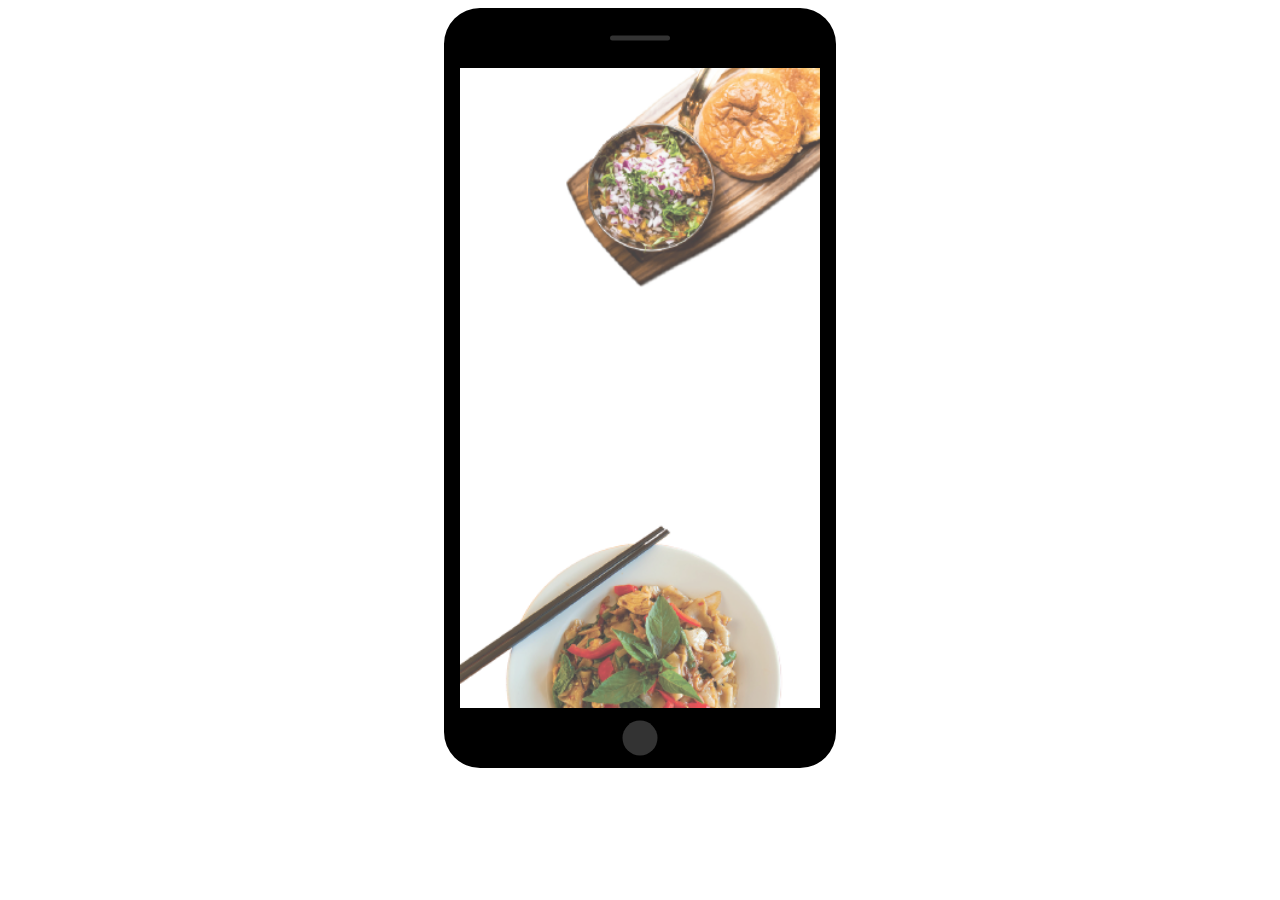
<file: index.html>
<!DOCTYPE html>
<html>
<head>
<meta name="viewport" content="width=device-width, initial-scale=1">
<title>FoE</title>
<style>
/* The device with borders */
.smartphone {
  position: relative;
  width: 360px;
  height: 640px;
  margin: auto;
  border: 16px black solid;
  border-top-width: 60px;
  border-bottom-width: 60px;
  border-radius: 36px;
}

/* The horizontal line on the top of the device */
.smartphone:before {
  content: '';
  display: block;
  width: 60px;
  height: 5px;
  position: absolute;
  top: -30px;
  left: 50%;
  transform: translate(-50%, -50%);
  background: #333;
  border-radius: 10px;
}

/* The circle on the bottom of the device */
.smartphone:after {
  content: '';
  display: block;
  width: 35px;
  height: 35px;
  position: absolute;
  left: 50%;
  bottom: -65px;
  transform: translate(-50%, -50%);
  background: #333;
  border-radius: 50%;
}

/* The screen (or content) of the device */
.smartphone .content {
  width: 360px;
  height: 640px;
  background: white;
}
</style>
</head>
<body>

<div class="smartphone">
  <div class="content">
    <iframe src="./inside.html" style="width:100%;border:none;height:100%" />
  </div>
</div>

</body>
</html>
</file>
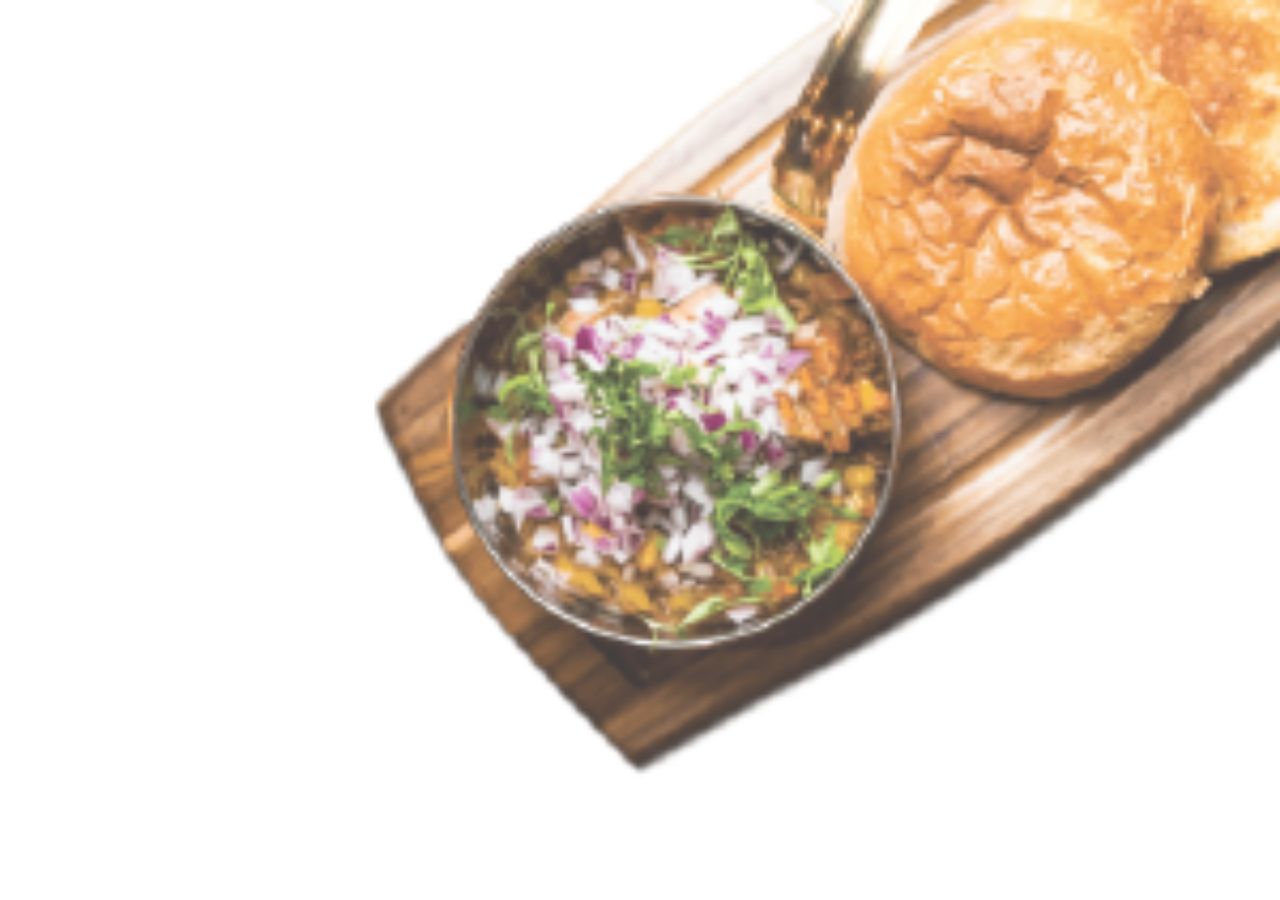
<file: inside.html>
<!doctype html>
<html>

<head>
    <meta charset="utf-8">
    
    <!-- meta tag to make sure content is same width as device and not scalabl -->
    <meta name="viewport" content="width=device-width, initial-scale=1, maximum-scale=1">
    
    <title>Family Of Eatries</title>
    
    <!-- link to css files -->
    <link rel="stylesheet" href="css/main.css">

    <link href="https://fonts.googleapis.com/css?family=Shrikhand&display=swap" rel="stylesheet">
    <link href="https://fonts.googleapis.com/css?family=Montserrat&display=swap" rel="stylesheet"> 
    
    <!-- link to js files -->
    <script src="js/jquery-3.3.1.min.js"></script>
    <script src="js/TweenMax.min.js"></script>
    
</head>

<body>
    <!-- MENU -->
    <main id="menu">
        <header><img class="userid" src="img/userid.png" alt="userid"><div><h2>NITESH BANSAL<br></h2><p>Your Order</p></div></header>
        <div id="backToLanding" class="menuBtn"><img src="img/home.png" alt="Home" /><span>Select a New Restaurant</span></div>
        <div id="contact" class="menuBtn"><img class="contactIcon" src="img/reservations_icon._menupng.png" alt="Contact"/><span>Contact Family of Eateries</span></div>
        <div id="about" class="menuBtn"><img src="img/about_icon.svg" alt="About" /><span>About Family of Eateries</span></div>
    </main>
    <!-- SPLASH SCREEN -->
    <main id="splash">
		<div id="splash_container">FAMILY OF EATERIES</div>
    </main>
    <!-- LANDNG SCREEN -->
    <main id="landing">
        <div class="sectionBanner">Choose A Restaurant</div>
        <div id="logo1" class="landingLogos">
            <img class="Ceviche" src="img/logo_ceviche.png" alt="Ceviche" />
        </div>
        <div id="logo2" class="landingLogos">
            <img class="Birch_Bistro" src="img/LOGO_BIRCH_bistro.png" alt="Birch_Bistro" />
        </div>
        <div id="logo3" class="landingLogos">
            <img class="crispy" src="img/crispy_logo.png" alt="Crispy" />
        </div>
        <footer></footer>
    </main>
    <!-- RESTAURANT 1 -->
    <main id="rest1" class="rest">
        <!-- header -->
        
            <img class="hamburger" data-click-state="1" src="img/hamburger.gif.png" alt="Menu" />
        <!-- home -->
        <section class="home">
            <div class="sectionContainer">
                <img class="intro_photo" src="img/ceviche_intro_1.png" alt="Ceviche" />
				<div class="rest_logo">
				<div class="photoAddress reveal">
					<h3>CEVICHE</h3>
			       <img class="rating" src="img/star_rating.png" alt="Rating" />
					<p>(180)<br></p>
					<div class="time">
                        <div class="photoCount">25-30 MINS</div>
                    </div>
				</div>
				</div>
				<div class="location reveal">
                <h3>Location and Hour:</h3>
                <div id="loc"><img src="img/location.png" /><div>152 Rue Napoléon,
                    Montreal, QC
                    H2W1K8 CANADA</div></div>
                <div id="hours"><img src="img/hours.png" /><div>Friday-Sunday:10:00 TO 23:00
                    Monday-Friday: 11:00 TO 21:00 
                </div></div>
                </div>
				
				
            </div> 
		</section>
		<!-- nightly special menu -->
		<section class="specials">
			<div class="sectionbanner">NIGHTLY SPECIALS</div>
			<div class="sectionContainer">
				<div class="meal1">
                    <img src="img/octopus.jpg" alt="meal1" />
                    <div class="mealdetails">
					<h2>Octopus Special
                   </h2> <p1>$15.54</p1>
                </div>
				</div>
				<div class="meal2">
					<img src="img/ropA.jpg" alt="meal2" />
                    <div class="mealdetails">
                        <h2>Ropa Vieja
                    </h2><p1>$18.76</p1>
                    </div>
				</div>
				<div class="meal3">
					<img src="img/arroz.jpg" alt="meal1" />
                    <div class="mealdetails">
                        <h2>Arroz con Pollo
                    </h2><p1>$17.96</p1>
                    </div>
				</div>
				<div class="meal4">
					<img src="img/burger.png" alt="meal2" />
                    <div class="mealdetails">
                        <h2>Cheese Burger
                    </h2><p1>$10.56</p1>
                    </div>
				</div>
			</div>
		
		</section>
		<!-- reservations -->
        <section class="reservations">
            <div class="sectionBanner">RESERVATIONS</div>
            <div class="sectionContainer">
                <h2 class="reveal">Fill in the form below</h2>
                <p class="reveal">* required</p>
                <form>
					<p class="reveal">
                        <label for="guests">Number of Guests<span>*</span></label>
                        <select name="guests">
                            <option>Select the number of guests...</option>
                            <option value="1">1</option>
                            <option value="2">2</option>
                            <option value="3">3</option>
                            <option value="4">4</option>
                            <option value="5">5</option>
                            <option value="6">6</option>
                            <option value="7">7</option>
                            <option value="8">8</option>
                            <option value="9">9</option>
                            <option value="10+">10+</option>
                        </select>
					</p>
					 <p class="reveal">
                        <label for="time">Time<span>*</span></label>
                        <select name="time">
                            <option>Select a time...</option>
                            <option value="6:00 pm">6:00 pm</option>
                            <option value="6:30 pm">6:30 pm</option>
                            <option value="7:00 pm">7:00 pm</option>
                            <option value="7:30 pm">7:30 pm</option>
                            <option value="8:00 pm">8:00 pm</option>
                            <option value="8:30 pm">8:30 pm</option>
                            <option value="9:00 pm">9:00 pm</option>
                            <option value="9:30 pm">9:30 pm</option>
                        </select>
                    </p>
                    <p class="reveal">
                        <label for="name">Name<span>*</span></label>
                        <input type="text" name="name" placeholder="First and Last Name">
                    </p>
                    <p class="reveal">
                        <label for="Email">Email<span>*</span></label>
                        <input type="text" name="Email" placeholder="abc@abc.com">
                    </p>
                    <p class="reveal">
                        <label for="date">Date<span>*</span></label>
                        <input type="date" name="date" placeholder="yyyy-mm-dd" />
                    </p>
                    <p class="reveal">
                        <label for="requests">Special Requests</label>
                        <textarea name="requests" rows="6"></textarea>
                    </p>
                    <p class="reveal">
                        <input type="submit" class="reserve" name="Submit" />
                    </p>
                </form>
            </div>
        </section>
        
        <!-- footer -->
        <footer>
             
            <div class="specialsIcon" data-section=".specials">
                <img src="img/menu.png" alt="Specials" />
            </div>
            <div class="homeIcon" data-section=".home">
                <img src="img/home.png" alt="Home" />
            </div>
            <div class="reservationsIcon" data-section=".reservations">
                <img src="img/reservations_icon.png" alt="Reservations" />
            </div> 
        </footer>
    </main>
    <!-- RESTAURANT 2 -->
   
    <main id="rest2" class="rest">
        <!-- header -->
        <img class="hamburger" data-click-state="1" src="img/hamburger.gif.png" alt="Menu" />
        <!-- home -->
        <section class="home">
            <div class="sectionContainer">
                <img class="intro_photo" src="img/birch_intro.png" alt="Birch bistro" />
				<div class="rest_logo">
				<div class="photoAddress reveal">
					<h3>BIRCH BISTRO</h3>
				    <img class="rating" src="img/star_rating.png" alt="Rating" />
                    <p>(123)<br></p>
                    <div class="time">
					<img class="timing" src="img/clock.png"	 alt="timing" /> 
                    <div class="photoCount">25-30 MINS</div>
                </div>
				</div>
				</div>
				<div class="location reveal">
                    <h3>Location and Hour:</h3>
                    <div id="loc"><img src="img/location.png" />218 12 Ave SE,
                        Calgary, AB
                        T2G 1G9 CANADA</div>
                    <div id="hours"><img src="img/hours.png" />Friday-Sunday:10:00 TO 23:00
                        Monday-Friday: 11:00 TO 21:00 </div>
                    </div>
				
				
            </div> 
		</section>
        <!-- nightly special menu -->
		<section class="specials">
			<div class="sectionbanner">NIGHTLY SPECIALS</div>
			<div class="sectionContainer">
				<div class="meal1">
                    <img src="img/salad.jpg" alt="meal1" />
                    <div class="mealdetails">
                        <h2>Green Salad
                    </h2><p1>$7.58</p1>
                    </div>
				</div>
				<div class="meal2">
					<img src="img/Instant-Pot-Chicken-Noodle-Soup-Recipe-750x498.jpg" alt="meal2" />
                    <div class="mealdetails">
                        <h2>Chicken Noodle Soup
                    </h2><p1>$10.76</p1>
                    </div>
				</div>
				<div class="meal3">
					<img src="img/chicken pasta.jpg" alt="meal3" />
                    <div class="mealdetails">
                        <h2>Chicken Pasta
                    </h2><p1>$8.45</p1>
                    </div>
				</div>
				<div class="meal4">
					<img src="img/chicken salad.jpg" alt="meal4" />
                    <div class="mealdetails">
                        <h2>Chicken Noodle Salad
                    </h2><p1>$12.76</p1>
                    </div>
				</div>
			</div>
		
		</section>
		<!-- reservations -->
        <section class="reservations">
            <div class="sectionBanner">RESERVATIONS</div>
            <div class="sectionContainer">
                <h2 class="reveal">Fill in the form below</h2>
                <p class="reveal">* required</p>
                <form>
                    <p class="reveal">
                        <label for="name">Name<span>*</span></label>
                        <input type="text" name="name" placeholder="First and Last Name">
                    </p>
                    <p class="reveal">
                        <label for="phone">Phone<span>*</span></label>
                        <input type="text" name="phone" placeholder="(123) 456-7890">
                    </p>
                    <p class="reveal">
                        <label for="date">Date<span>*</span></label>
                        <input type="date" name="date" placeholder="yyyy-mm-dd" />
                    </p>
                    <p class="reveal">
                        <label for="time">Time<span>*</span></label>
                        <select name="time">
                            <option>Select a time...</option>
                            <option value="6:00 pm">6:00 pm</option>
                            <option value="6:30 pm">6:30 pm</option>
                            <option value="7:00 pm">7:00 pm</option>
                            <option value="7:30 pm">7:30 pm</option>
                            <option value="8:00 pm">8:00 pm</option>
                            <option value="8:30 pm">8:30 pm</option>
                            <option value="9:00 pm">9:00 pm</option>
                            <option value="9:30 pm">9:30 pm</option>
                        </select>
                    </p>
                    <p class="reveal">
                        <label for="guests">Number of Guests<span>*</span></label>
                        <select name="time">
                            <option>Select the number of guests...</option>
                            <option value="1">1</option>
                            <option value="2">2</option>
                            <option value="3">3</option>
                            <option value="4">4</option>
                            <option value="5">5</option>
                            <option value="6">6</option>
                            <option value="7">7</option>
                            <option value="8">8</option>
                            <option value="9">9</option>
                            <option value="10+">10+</option>
                        </select>
                    </p>
                    <p class="reveal">
                        <label for="requests">Special Requests</label>
                        <textarea name="requests" rows="4"></textarea>
                    </p>
                    <p class="reveal">
                        <input type="submit" class="reserve" name="Submit" />
                    </p>
                </form>
            </div>
        </section>
        
		<!-- footer -->
         <footer>
             
            <div class="specialsIcon" data-section=".specials">
                <img src="img/menu.png" alt="Specials" />
            </div>
            <div class="homeIcon" data-section=".home">
                <img src="img/home.png" alt="Home" />
            </div>
            <div class="reservationsIcon" data-section=".reservations">
                <img src="img/reservations_icon.png" alt="Reservations" />
            </div> 
        </footer>
	</main>
    <!-- RESTAURANT 3 -->
   
    <main id="rest3" class="rest">
        <!-- header -->
        <img class="hamburger" data-click-state="1" src="img/hamburger.gif.png" alt="Menu" />
        <!-- home -->
        <section class="home">
            <div class="sectionContainer">
                <img class="intro_photo" src="img/crispy_intro.png" alt="Crispy's" />
				<div class="rest_logo">
				<div class="photoAddress reveal">
					<h3>CRISPY'S</h3>
				    <img class="rating" src="img/star_rating.png" alt="Rating" />
					<p>(250)<br></p>
					<div class="time">
                        <img class="timing" src="img/clock.png"	 alt="timing" /> 
                        <div class="photoCount">25-30 MINS</div>
                    </div>
				</div>
				</div>
				<div class="location reveal">
                <h3>Location and Hour:</h3>
                <div id="loc"><img src="img/location.png" />145 King St W,
                    Toronto, ON
                    M5H 1J8 CANADA</div>
                <div id="hours"><img src="img/hours.png" />Friday-Sunday:10:00 TO 23:00
                    Monday-Friday: 11:00 TO 21:00 </div>
                </div>
				
				
            </div> 
		</section>
		
		<!-- nightly special meu -->
		<section class="specials">
			<div class="sectionbanner">NIGHTLY SPECIALS</div>
			<div class="sectionContainer">
				<div class="meal1">
					<img src="img/mcdonalds-fish-chips.jpg" alt="meal1" />
                    <div class="mealdetails">
                        <h2>Fish and Chips
                    </h2><p1>$9.54</p1>
                    </div>
				</div>
				<div class="meal2">
					<img src="img/UE-product_11342_en.jpg" alt="meal2" />
                    <div class="mealdetails">
                        <h2>Make Your Meal
                    </h2><p1>-----</p1>
                    </div>
				</div>
				<div class="meal3">
					<img src="img/poutine.jpg" alt="meal1" />
                    <div class="mealdetails">
                        <h2>Meat Poutine
                    </h2><p1>$5.56</p1>
                    </div>
				</div>
				<div class="meal4">
					<img src="img/salad.jpg" alt="meal2" />
                    <div class="mealdetails">
                        <h2>Caesar Salad
                    </h2><p1>$7.36</p1>
                    </div>
				</div>
			</div>
		
		</section>
		<!-- reservations -->
        <section class="reservations">
            <div class="sectionBanner">RESERVATIONS</div>
            <div class="sectionContainer">
                <h2 class="reveal">Fill in the form below</h2>
                <p class="reveal">* required</p>
                <form>
                    <p class="reveal">
                        <label for="name">Name<span>*</span></label>
                        <input type="text" name="name" placeholder="First and Last Name">
                    </p>
                    <p class="reveal">
                        <label for="phone">Phone<span>*</span></label>
                        <input type="text" name="phone" placeholder="(123) 456-7890">
                    </p>
                    <p class="reveal">
                        <label for="date">Date<span>*</span></label>
                        <input type="date" name="date" placeholder="yyyy-mm-dd" />
                    </p>
                    <p class="reveal">
                        <label for="time">Time<span>*</span></label>
                        <select name="time">
                            <option>Select a time...</option>
                            <option value="6:00 pm">6:00 pm</option>
                            <option value="6:30 pm">6:30 pm</option>
                            <option value="7:00 pm">7:00 pm</option>
                            <option value="7:30 pm">7:30 pm</option>
                            <option value="8:00 pm">8:00 pm</option>
                            <option value="8:30 pm">8:30 pm</option>
                            <option value="9:00 pm">9:00 pm</option>
                            <option value="9:30 pm">9:30 pm</option>
                        </select>
                    </p>
                    <p class="reveal">
                        <label for="guests">Number of Guests<span>*</span></label>
                        <select name="time">
                            <option>Select the number of guests...</option>
                            <option value="1">1</option>
                            <option value="2">2</option>
                            <option value="3">3</option>
                            <option value="4">4</option>
                            <option value="5">5</option>
                            <option value="6">6</option>
                            <option value="7">7</option>
                            <option value="8">8</option>
                            <option value="9">9</option>
                            <option value="10+">10+</option>
                        </select>
                    </p>
                    <p class="reveal">
                        <label for="requests">Special Requests</label>
                        <textarea name="requests" rows="4"></textarea>
                    </p>
                    <p class="reveal">
                        <input type="submit" class="reserve" name="Submit" />
                    </p>
                </form>
            </div>
        </section>
        <!-- footer -->
        
              <footer>
             
            <div class="specialsIcon" data-section=".specials">
                <img src="img/menu.png" alt="Specials" />
            </div>
            <div class="homeIcon" data-section=".home">
                <img src="img/home.png" alt="Home" />
            </div>
            <div class="reservationsIcon" data-section=".reservations">
                <img src="img/reservations_icon.png" alt="Reservations" />
            </div> 
        </footer>
            
	</main>
    
    <script>
        // hide all main elements above the selected index in the ()
        // comment out when running animtion scripts
        // 0=menu, 1=splash, 2=landing, 3=rest 1, 4=rest 2, 5=rest 3
        //$("main:gt(1)").hide();
        
        // hide all section elements (in the selected restaurant/main screen)
        // above the selected index in the ()
        // comment out when running animtion scripts
        // 0=home, 1=specials, 2=reservations
        //$("#rest1 section:gt(0)").hide();
    </script>
    
    <!-- link to main js file -->
    <script src="js/main.js"></script>
    
</body>

</html>
</file>
<file: css/main.css>
/* RESET CSS ////////////////////////////////////////// */

* {
    box-sizing: border-box;
    margin: 0;
    padding: 0;
}

/* FONTS /////////////////////////////////////////////// */

/* app font */
@font-face {
    font-family: "AppFont";
    src: url(fonts/Attractive-Regular.otf);
}

/* restaurant 1 fonts */
@font-face {
    font-family: "Rest1FontTitle";
    src: url(fonts/HammersmithOne.ttf);
}

@font-face {
    font-family: "Rest1FontBody";
    src: url(fonts/Quicksand-Regular.otf);
}

@font-face {
    font-family: "Rest1FontBodyBold";
    src: url(fonts/Quicksand-Bold.otf);
}

/* GENRAL APP STYLES /////////////////////////////////// */

body {
    font-size: 19px;
    font-weight: bold;
}

main {
    background-color: #fff;
    position: absolute;
}

header {
    width: 100%;
    height: 70px;
    position: absolute;
    top: 0;
    padding: 15px;
}

section {
    background: #FFF;
    overflow: auto;
    padding-top: 70px;
}
.home{
    padding-top: 0px;
    margin-bottom: 80px;
}


/* SPLASH SCREEN ////////////////////////////////////////// */

#splash {
    background-image: url(../img/splash_back.png);
    background-color: black;
    background-size: cover;
    font-family: 'Shrikhand', cursive;
    height: 100%;
    width: 100%;
    display: grid;
}

#splash_container {
    font-size: 35px;
    color: #ff5252;
    text-align: center;
    border: none;
    align-self: center;
}


/* LANDING SCREEN ///////////////////////////////////////// */

#landing {
    font-family: "Constantia", sans-serif;
	background-color: #fff;
    background-size: cover;
    padding-top: 70px;
}
#landing .sectionBanner{
    font-size: 25px;
    text-align: center;
}

.landingLogos {
    position: relative;
    margin-top: 10px;
    text-align: center;
}

.crispy {
    width: 75%;
    height: auto;
    opacity: 0.85;
    border-radius: 30px;
    -webkit-box-shadow: -6px 7px 5px -4px rgba(255,82,82,0.12);
-moz-box-shadow: -6px 7px 5px -4px rgba(255,82,82,0.12);
box-shadow: -6px 7px 5px -4px rgba(255,82,82,0.12);
}

.Ceviche {
	width: 75%;
    height: auto;
    opacity: 0.85;
    border-radius: 30px;
    -webkit-box-shadow: -6px 7px 5px -4px rgba(255,82,82,0.12);
-moz-box-shadow: -6px 7px 5px -4px rgba(255,82,82,0.12);
box-shadow: -6px 7px 5px -4px rgba(255,82,82,0.12);
}

.Birch_Bistro{
	width: 75%;
    height: auto;
    opacity: 0.85;
    border-radius: 30px;
    -webkit-box-shadow: -6px 7px 5px -4px rgba(255,82,82,0.12);
-moz-box-shadow: -6px 7px 5px -4px rgba(255,82,82,0.12);
box-shadow: -6px 7px 5px -4px rgba(255,82,82,0.12);
}
.crispy:hover, .Ceviche:hover, .Birch_Bistro:hover{
    opacity: 1;
    transition: all 0.30s ease-in-out;
	scale: 1.05;
}
#landing footer{
    border: none;
}

/* MENU ////////////////////////////////////////////// */

#menu {
    font-family: "AppFont", sans-serif;
    background: #ff5252;
    padding-top: 80px;
}

#menu header {
    padding: 15px;
    background: #fff;
    color: #000;
    font-size: 14px;
    line-height: 100%;
    display: flex;
    justify-content: start;
    cursor: pointer;
}
#menu h2{
    margin-top: 5px;
}

.userid{
	width: 45px;
	height: 45px;
}

.menuBtn {
    padding: 10px;
    background: #fff;
    margin-bottom: 5px;
    font-size: 18px;
    line-height: 100%;
    display: flex;
    cursor: pointer;
}

.menuBtn img {
    width: 25px;
    height: auto;
    margin-right: 7px;
}

.menuBtn span {
    display: block;
    margin-top: 2px;
}

.contactIcon {
    margin-top: 3px;
}



/* SHARED RESTAURANT /////////////////////////////////// */

/* header/footer */
.hamburger{
    width: 64px;
height: auto;
position: absolute;
z-index: 999;
left: -5px;
top: 3px;

}
.hamburger_Pat{
    width: 70px;
    position: relative;
    margin-top: 40px;
}
header{
    background: none;
}
header h1 {
    color: #FFF;
}
footer{
    display: flex;
    height: 40px;
    justify-content: space-evenly;
    border-top-left-radius: 20px;
    border-top-right-radius: 20px;
    border-top:  #f3f1f1 5px solid;
    width: 100%;
}
footer div {
    align-items: center;
    color: #FFF;
    width: 60px;
    cursor: pointer;
    
}
.homeIcon img{
    padding-left: 13px;
}
footer img {
    margin-top: 2px;
    height: 30px;
    width: auto;
    position: absolute;
    padding-left: 17px;
}




/* general section */

.intro_photo{
	width: 100%;
	height: 355px;
}
.sectionContainer {
    overflow: auto;
    color: #000;
    margin-bottom: 50px;
    margin-top: -5px;
}

/* home section */
.photoAddress {
    font-family: "Rest1FontTitle", sans-serif;
    padding: 0 10px;
    text-align: right;
    margin-top: -120px;
}

.homeImg {
    width: 95px;
    height: 89px;
}

.photoAddress p {
    font-size: 10px;
}

.timing{
    margin-top: 10px;
	width: 20px;
	height: 20px;
}
.time{
    display: flex;
    justify-content: flex-end;
}
.rating {
    width: 100px;
    height: auto;
    margin-top: 5px;
}

.photoCount {
    padding: 1px;
    width: 148px;
    margin-top: 15px;
}

.location{
    margin-top: 10px;
}
.location img{
    width: 40px;
    height: 80%;
    padding-right: 10px;
    padding-left: 5px;
}
#loc, #hours{
    display: flex;
    justify-content: space-between;
    margin-top: 10px;
    font-size: 15px;
}

.location h3{
    margin-left: 3px;
    font-size: 20px;
    font-weight: bold;
    font-family: "Rest1FontBody", sans-serif;
}

.space{
	width: 100%;
	height: 10px;
	background-color: #B1B1B1;
	margin-top: 10px;
}
.options div{
    margin-bottom: 10px;
    border: gainsboro 2px solid;
    border-radius: 20px;
}
.nightly{
    font-family: "Rest1FontBody", sans-serif;
	margin-top: 40px;
	text-align: center;
	width: 100%;
	height: 40px;
	padding: 10px;
    background-color: #FDF9F9;
    cursor: pointer;
}

.reservation{
    font-family: "Rest1FontBody", sans-serif;
	margin-top: 10px;
	text-align: center;
	width: 100%;
	height: 40px;
	padding: 10px;
    background-color: #FDF9F9;
    cursor: pointer;
}

.takeout{
    font-family: "Rest1FontBody", sans-serif;
	margin-top: 10px;
	text-align: center;
	width: 100%;
	height: 40px;
	padding: 10px;
    background-color: #FDF9F9;
    cursor: pointer;
}

.search {
	width: 30px;
	height: 30px;
	float: right;
}


.reviews {
    margin: 20px;
}

.profile {
    text-align: left;
    border-bottom: solid 1px #000;
    overflow: auto;
    padding-bottom: 15px;
}

.profile img {
    width: 50px;
    height: auto;
    float: left;
    margin-right: 15px;
}

.profile p:last-child {
    margin-top: 5px;
}

.reviews p:last-child {
    text-align: left;
    margin-top: 10px;   
}

/* general specials/reservations */



.specials img{
    border-radius: 10px;
    border-bottom-left-radius: 0%;
    border-bottom-right-radius: 0%;
}
.sectionBanner, .sectionbanner{
	background: #fff;
	text-align: right;
	font-size: 23px;
	border-radius: 8px;
	border-top-left-radius: 0px;
	border-top-right-radius: 0px;
	color: #ff5252;
	height: 45px;
    width: 100%;
    margin-top: -70px;
    border-bottom: rgb(228, 228, 228) 3px solid;
    padding: 10px;
}
.meal1, .meal2, .meal3, .meal4 {
	width: 96%;
    background: #fbfbfb;
    border-radius: 10px;
    margin: 5px;
    font-size: 14px;
    margin-top: 20px;
    box-shadow: black 5px;
    padding-bottom: 10px;
}

.meal1 h2, .meal2 h2, .meal3 h2, .meal4 h2{
    font-size: 19px;
    text-align: left;
    padding-top: 5px;
    font-family: 'Montserrat', sans-serif;

}

.meal1 p1, .meal2 p1, .meal3 p1, .meal4 p1{
    font-size: 14px;
    font-weight: normal;
}
.meal1 img{
    width: 100%;
}
.meal2 img{
    width: 100%;
}
.meal3 img{
    width: 100%;
}
.meal4 img{
    width: 100%;
    margin-bottom: 10px;
}
.mealdetails{
        position: absolute;
        margin-top: -47px;
        background-color: #fbfbfb;
        width: 100%;
        padding-left: 10px;
}


/* reservations section */
.reservations .sectionContainer {
    border-top: none;
    margin-top: 0px;
    text-align: left;
    padding: 10px;
    padding-top: 0;
    background: #fff;
    margin-bottom: 30px;
}


.reservations h2 {
    margin-top: 10px;
}

label {
    display:contents;
    font-size: 20px;
    margin-bottom: 10px;
    margin-top: 10px;
}

input, select, textarea {
    padding: 5px;
    border: solid 1px;
    width: 100%;
    font-size: 14px;
    border-radius: 5px;
    color: #666;
    background: #FFF;
}


.reserve {
    border-color: #FFF !important;
    color: #FFF;
    font-size: 20px;
    margin-top: 25px;
}




/* RESTAURANT 1 ////////////////////////////////////// */

/* general */
#rest1 {
    font-family: "Rest1FontBody", sans-serif;
}

/* general section */

#rest1 .profileBold {
    font-family: "Rest1FontBodyBold", sans-serif;
}

/* header/footer */
#rest1 header {
    font-family: "Rest1FontTitle", sans-serif;
    background: none;
    border-bottom: solid 5px #ff5252;
}

#rest1 footer {
    background: #fff;
}


/* footer subnav */
#rest1 .logo {
    width: 80%;
    height: auto;
    margin: 15px;
}

/* home */
#rest1 .bar {
    background: #ff5252;
    padding: 3px;
    font-size: 20px;
    margin-bottom: 15px;
}



#rest1 .photoCount {
    border-color: #ff5252;
}

#rest1 .hours h2 {
    color: #ff5252;
    border-bottom-color: #ff5252;
}

#rest1 .hours p {
    color: #ff5252;
}

#rest1 .profile {
    border-bottom-color: #ff5252;
}

/* specials */
#rest1 .nightContainer {
    border-bottom-color: #ff5252;
}

#rest1 .sub {
    color: #ff5252;
}

/* reservations */
#rest1 .reservations .sectionContainer {
    color: #ff5252;
}

#rest1 .reservations h2 {
    border-bottom: solid 1px #fff;
}

#rest1 input, #rest1 select, #rest1 textarea {
    border-color: #ff5252;
    font-family: "Rest1FontBody", sans-serif;
}

#rest1 input:focus, #rest1 select:focus, #rest1 textarea:focus {
    outline: none;
    background: rgba(175, 211, 90, 0.05);
}

#rest1 .reserve {
    border-color: #FFF !important;
    color: #000;
    background: #ff5252;
}

#rest1 .reserve:hover {
    border-color: #ff5252 !important;
    color: #ff5252;
    background: #FFF;
}

/* RESTAURANT 2 ////////////////////////////////////// */

/* general */
#rest2 {
    font-family: "Rest1FontBody", sans-serif;
}

/* general section */
#rest2 .sectionContainer {
    border-bottom-color:#ff5252;
}

#rest2 .profileBold {
    font-family: "Rest2FontBodyBold", sans-serif;
}

/* header/footer */
#rest2 header {
    font-family: "Rest1FontTitle", sans-serif;
    background: #ff5252;
    border-bottom: solid 5px #ff5252;
    font-size: 14px;
}
#rest2 footer{
    background: #fff;
}

/* footer subnav */


#rest2 .logo {
    width: 80%;
    height: auto;
    margin: 15px 0;
}

/* home */
#rest2 .bar {
    background: #ff5252;
    padding: 3px;
    font-size: 20px;
    margin-bottom: 15px;
    color: #FFF;
}


#rest2 .photoAddress h3{
    font-size: 16px;
}

#rest2 .photoCount {
    border-color: #bd5858;
    font-size: 14px;

}

#rest2 .hours h2 {
    color: #ff5252;
    border-bottom-color: #ff5252;
}

#rest2 .hours p {
    color: #b22727;
}

#rest2 .profile {
    border-bottom-color: #ff5252;
}

/* general specials/reservations */
#rest2 .sectionBanner {
    font-family: "Rest2FontTitle", sans-serif;
}

/* specials */
#rest2 .nightContainer {
    border-bottom-color: #9e1c1c;
}

#rest2 .nightContainer ul {
    color: #9e1c1c;
}

#rest2 .sub {
    color: #fff;
}

/* reservations */
#rest2 .reservations .sectionContainer {
    color: #ff5252;
}

#rest2 .reservations h2 {
    border-bottom: solid 1px #ff5252;
}

#rest2 input, #rest2 select, #rest2 textarea {
    border-color: #ff5252;
    font-family: "Rest2FontBody", sans-serif;
}

#rest2 input:focus, #rest2 select:focus, #rest2 textarea:focus {
    outline: none;
    background: rgba(158, 28, 28, 0.05);
}

#rest2 .reserve {
    border-color: #fff !important;
    color: #FFF;
    background: #ff5252;
}

#rest2 .reserve:hover {
    border-color: #ff5252 !important;
    color: #ff5252;
    background: #fff;
}

/* RESTAURANT 3 ////////////////////////////////////// */

/* general */


/* general section */


/* header/footer */
#rest3{
    font-family: "Rest1FontBody", sans-serif;
}
#rest3 header {
    font-family: "Rest1FontTitle", sans-serif;
    background: #ff5252;
    border-bottom: solid 5px #ff5252;
}

#rest3 footer{
    background: #fff;
}

/* footer subnav */


#rest3 .logo {
    width: 80%;
    height: auto;
    margin: 15px 0;
}

/* home */
#rest3 .bar {
    background: #ff5252;
    padding: 3px;
    font-size: 20px;
    margin-bottom: 15px;
}


#rest3 .photoCount {
    border-color: #ff5252;
}

#rest3 .hours h2 {
    color: #ff5252;
    border-bottom-color: #ff5252;
}

#rest3 .hours p {
    color: #ff5252;
}

#rest3 .profile {
    border-bottom-color: #ff5252;
}

/* general specials/reservations */
#rest3 .sectionBanner {
    font-family: "Rest3FontTitle", sans-serif;
    line-height: 140%;
}

/* specials */
#rest3 .nightContainer {
    border-bottom-color: #ff5252;
}

#rest3 .nightContainer ul {
    color: #ff5252;
}

#rest3 .sub {
    color: #ff5252;
}

/* reservations */
#rest3 .reservations .sectionContainer {
    color: #ff5252;
}

#rest3 .reservations h2 {
    border-bottom: solid 1px #ff5252;
}

#rest3 input, #rest3 select, #rest3 textarea {
    border-color: #ff5252;
    font-family: "Rest3FontBody", sans-serif;
}

#rest3 input:focus, #rest3 select:focus, #rest3 textarea:focus {
    outline: none;
    background: rgba(255, 193, 5, 0.05);
}

#rest3 .reserve {
    border-color: #FFF !important;
    color: #FFF;
    background: #ff5252;
}

#rest3 .reserve:hover {
    border-color: #ff5252 !important;
    color: #ff5252;
    background: #FFF;
}
</file>
